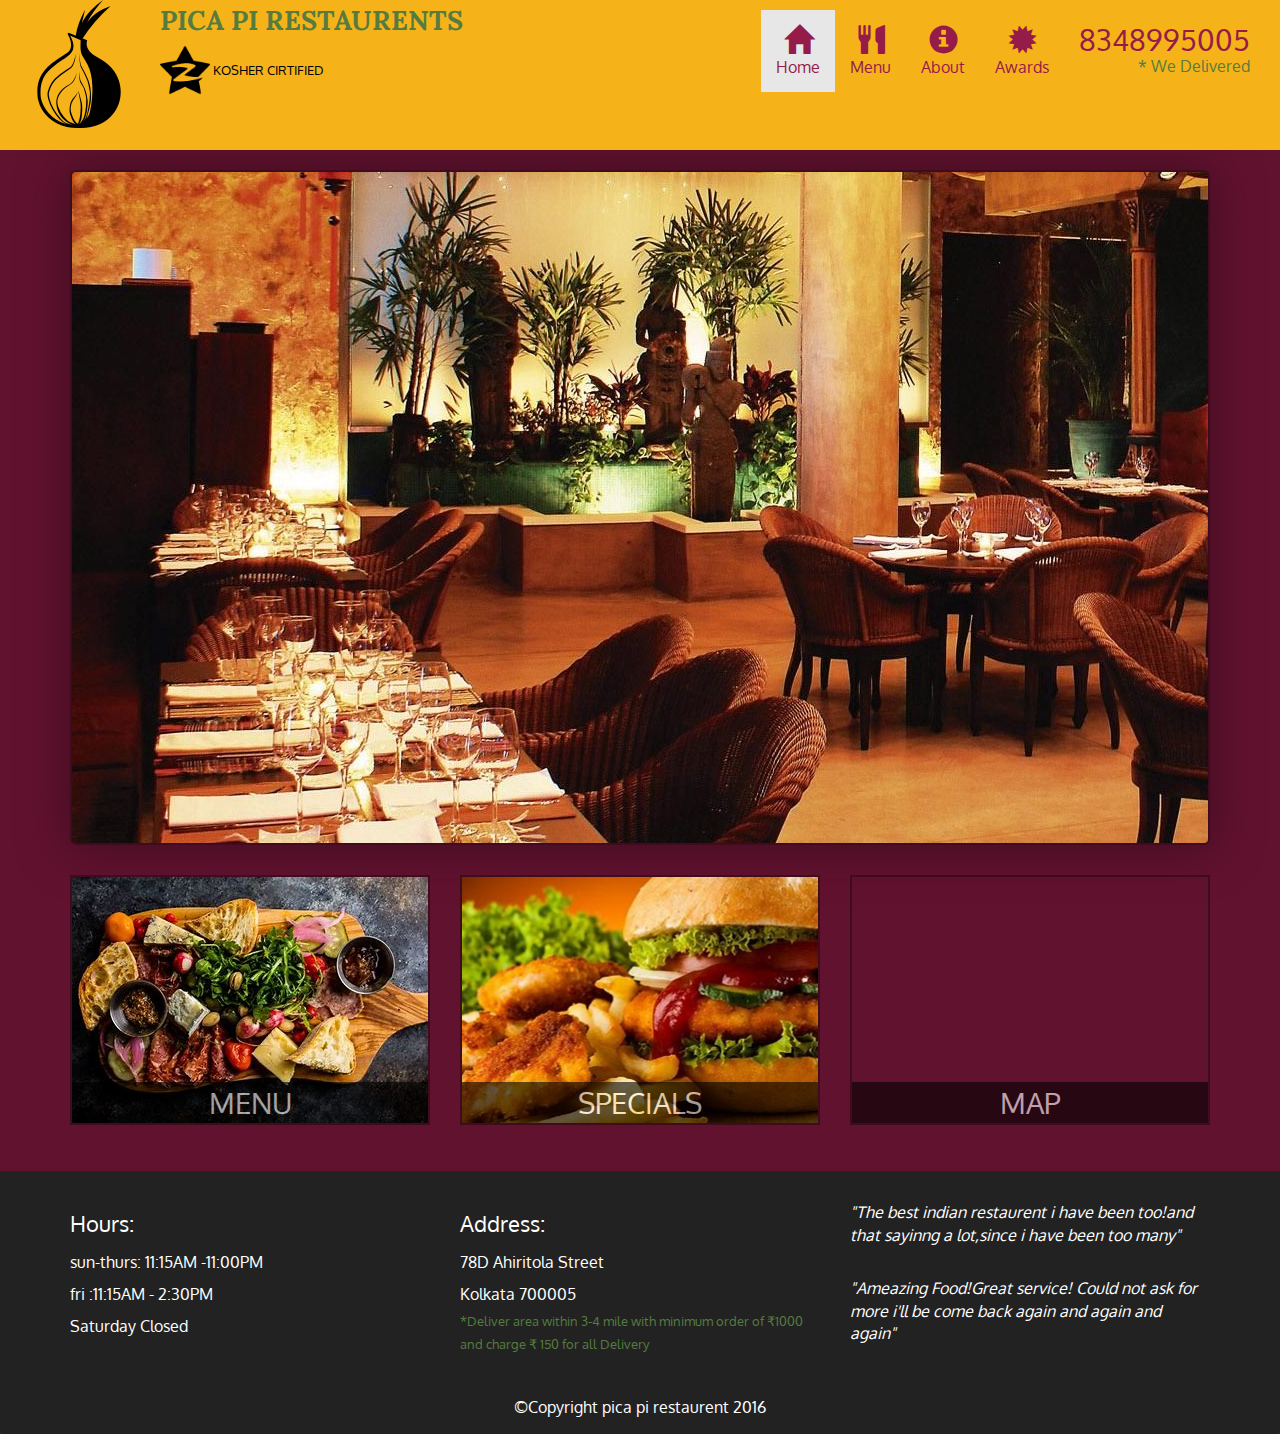
<file: BOOTSTRAP 3/index.html>
<!DOCTYPE html>
<html lang="en">

	<meta charset="utf-8">
	<meta http-equiv="X-UA-Compatible" content="IE=edge">
	<meta name="viewport" content="width=device-width,initial-scale=1">
	<link rel="stylesheet"href="css/bootstrap.min.css">
	<link rel="stylesheet" type="text/css" href="css/style.css">
	<link rel="stylesheet" type="text/css" href="https://fonts.googleapis.com/css?family=Oxygen:400,300,700">
	<link rel="stylesheet" type="text/css" href="https://fonts.googleapis.com/css?family=Lora:400,300,700">
  <title>PICA PI RESTAURENTS</title>
  <link rel="icon" type="image/gif" href="ICONS/codechef_logo.png">
</head>

<body>

  <header>
  	<nav id="header-nav" class="navbar navbar-default">

  		<div class="container-fluid">
             <div class="navbar-header">
                <a href="index.html"class="pull-left visible-md visible-lg">
                 	<div id="logo-img" alt="logo img"></div>
                 </a>

                 <div class="navbar-brand">
                 	<a href="index.html"><h1>PICA PI RESTAURENTS</h1></a>
                 	<p>
                 		<img src="ICONS/star0.png "height="50px" width="50px" alt="Kosher Cirtification">
                 		<span>Kosher Cirtified</span>
                 	</p>
                 </div>
                 
                <button id="navbarToggle" type="button" class="navbar-toggle collapsed"
                 data-toggle="collapse" data-target="#collapsable-nav" aria-expanded="false">
                 <span class="sr-only">Toggle navigation</span>
                  <span class="icon-bar"></span> 
                  <span class="icon-bar"></span> 
                  <span class="icon-bar"></span> 
                 </button>
            </div>


            <div id="collapsable-nav" class="collapse navbar-collapse">
              <ul id="nav-list" class="nav navbar-nav navbar-right">
               <li class="active">
                  <a href="index.html">
                    <span class="glyphicon glyphicon-home"></span>
                    <br class="hidden-xs">Home
                  </a>
                </li>

                <li>
                  <a href="menu-catagory.html">
                    <span class="glyphicon glyphicon-cutlery"></span>
                    <br class="hidden-xs">Menu
                  </a>
                </li>

                <li>
                  <a href="#">
                    <span class="glyphicon glyphicon-info-sign "></span>
                    <br class="hidden-xs">About
                  </a>
                </li>

                <li>
                  <a href="#">
                    <span class="glyphicon glyphicon-certificate"></span>
                    <br class="hidden-xs">Awards
                  </a>
                </li>

                <li id="phone" class="hidden-xs">
                  <a href="tel:8348995005">
                    <span>8348995005</span>
                  </a>
                  <div>* We Delivered</div>
                </li>
              </ul>
            </div>

  		</div>
  	</nav>
  </header>

       <div id="call-btn" class="visible-xs">
         <a  class="btn" href="tel:8348995005">
           <span class="glyphicon glyphicon-earphone"></span>
           8348995005
         </a>
       </div>
       <div id="xs-deliver" class="text-center visible-xs">*We Deliver
       </div>

       <div id="main-content" class="container">

         <div class="jumbotron">
           <img src="images/resturent768px.jpeg" class="img-responsive visible-xs">
         </div>

         <div id="home-tiles" class="row">

           <div class="col-md-4 col-sm-6 col-xs-12">
             <a href="menu-catagory.html">
               <div id="menu-tile">
                 <span>Menu</span>
               </div>
             </a>
           </div>

           <div class="col-md-4 col-sm-6 col-xs-12">
             <a href="single-catagory.html">
               <div id="special-tile">
                 <span>Specials</span>
               </div>
             </a>
           </div>

           <div class="col-md-4 col-sm-12 col-xs-12">
             <a href="https://goo.gl/maps/YdayAnycfQtxoCLR8" target="_blank">
               <div id="map-tile">
                  <iframe src="https://www.google.com/maps/embed?pb=!1m18!1m12!1m3!1d3683.578599496394!2d88.35498811479242!3d22.594858985171314!2m3!1f0!2f0!3f0!3m2!1i1024!2i768!4f13.1!3m3!1m2!1s0x3a0277cc02940a43%3A0x8ca24d6395b37972!2sAhiritola%20Sarbojanin%20Durgotsab!5e0!3m2!1sen!2sin!4v1600613908928!5m2!1sen!2sin" width="100%" height="250px" frameborder="0" style="border:0;" allowfullscreen="" aria-hidden="false" tabindex="0"></iframe>
                 <span>Map</span>
               </div>
             </a>
           </div>

         </div> <!--end of home-tile   -->

       </div>   <!--end of main content   -->

       <footer class="panel-footer">
        <div class="container">
          <div class="row">
            
              <section id="hours" class="col-sm-4">
                   <span>Hours:</span><br>
                   sun-thurs: 11:15AM -11:00PM<br>
                   fri :11:15AM - 2:30PM<br>
                   Saturday Closed
                   <hr class="visible-xs">              
              </section>
               <section id="address" class="col-sm-4">
                   <span>Address:</span><br>
                   78D Ahiritola Street<br>
                   Kolkata 700005<br>
                   <p>*Deliver area within 3-4 mile with minimum
                   order of &#x20B9;1000 and charge &#x20B9; 150 for all Delivery</p>
                   <hr class="visible-xs">              
              </section>
               <section id="testimonials" class="col-sm-4">
                   <p>"The best indian restaurent i have been too!and that sayinng a lot,since i have been too many"</p>
                   <p>"Ameazing Food!Great service! Could not ask for more
                    i'll be come back again and again and again"</p>
                  </section>

          </div>
        <div class="text-center">&copy;Copyright pica pi restaurent 2016</div>
      </div>
      </footer>


<!--jquery (Bootstrap JS plugins depends on it ) -->
<script type="text/javascript" src="js/jquery-3.5.1.min.js"></script>
<script type="text/javascript" src="js/bootstrap.min.js"></script>
<script type="text/javascript" src="js/script.js"></script>
</body>
</html>
</file>
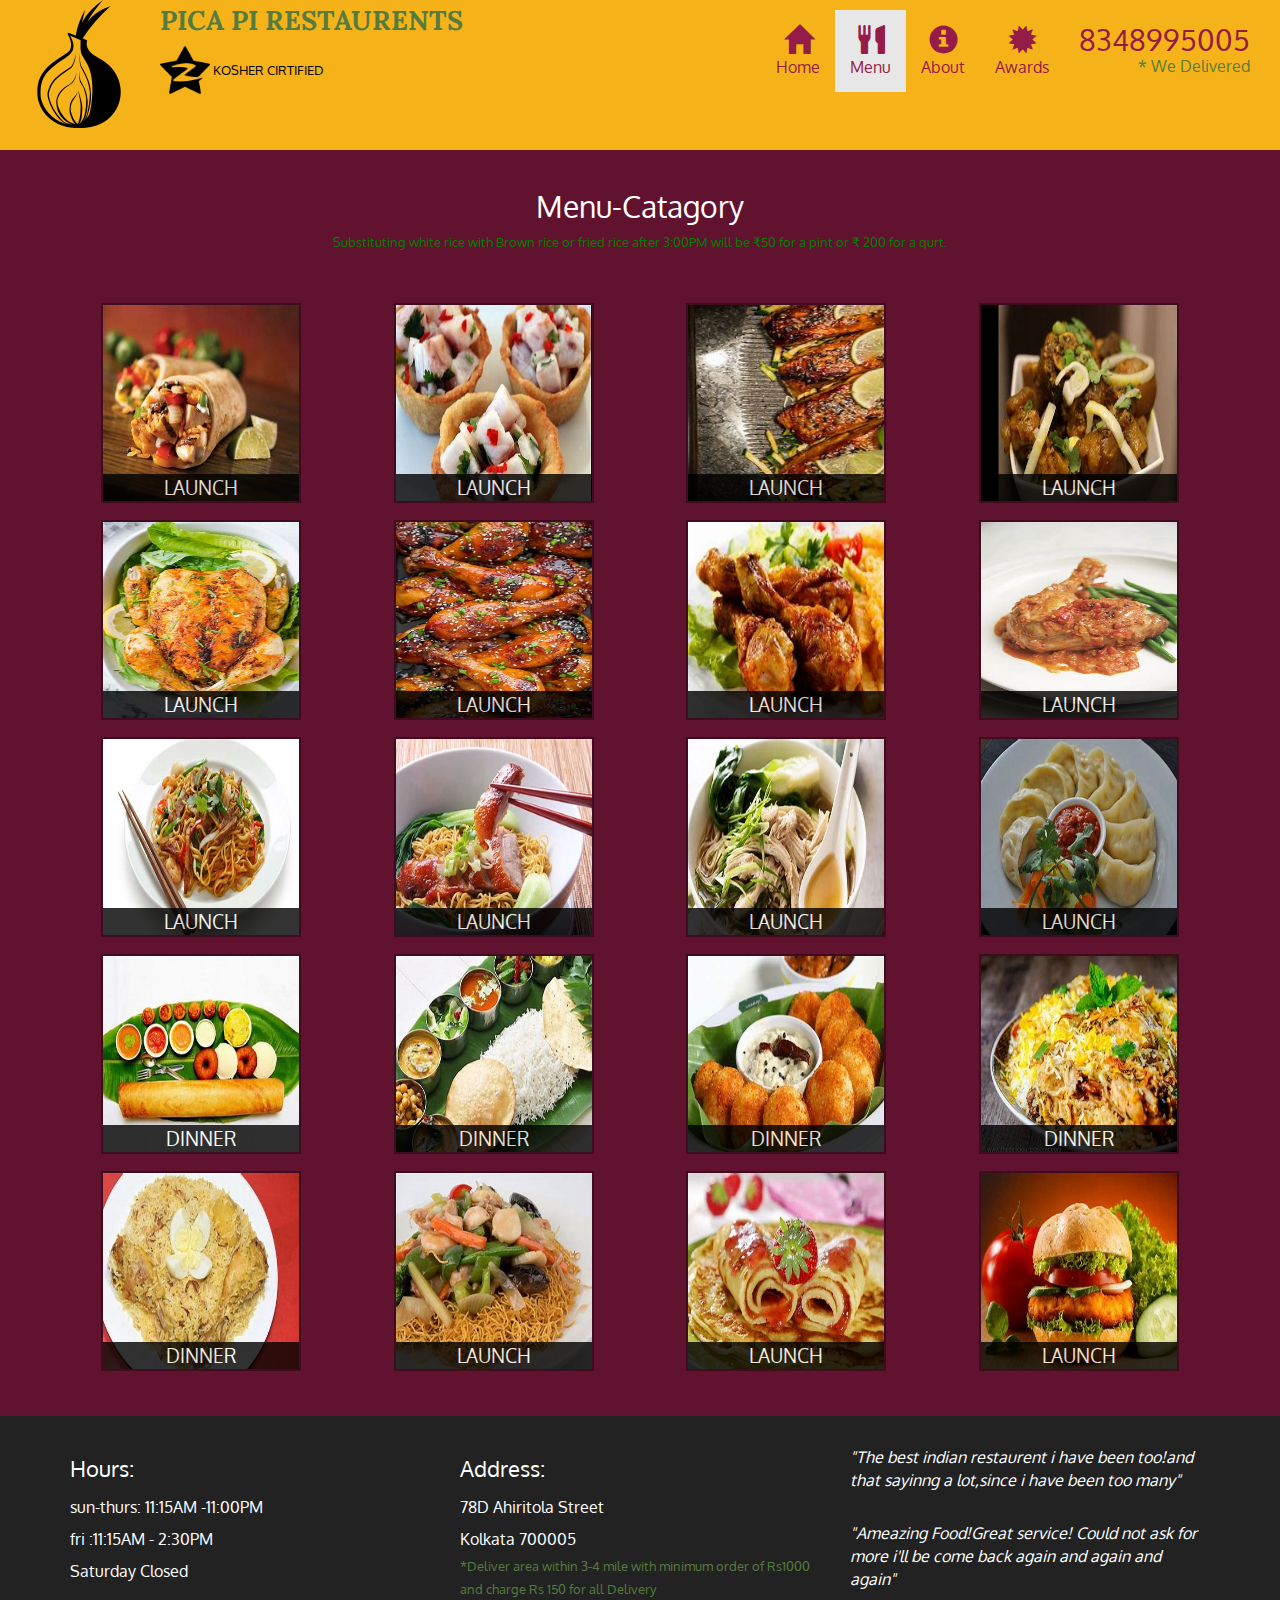
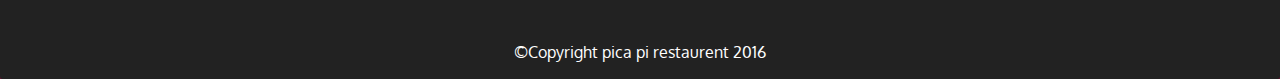
<file: BOOTSTRAP 3/menu-catagory.html>
<!DOCTYPE html>
<html lang="en">
<head>
	<meta charset="utf-8">
	<meta http-equiv="X-UA-Compatible" content="IE=edge">
	<meta name="viewport" content="width=device-width,initial-scale=1">
	<title>Menu page</title>
  <link rel="icon" type="image/gif" href="ICONS/codechef_logo.png">
	<link rel="stylesheet"href="css/bootstrap.min.css">
	<link rel="stylesheet" type="text/css" href="css/style.css">
	<link rel="stylesheet" type="text/css" href="https://fonts.googleapis.com/css?family=Oxygen:400,300,700">
	<link rel="stylesheet" type="text/css" href="https://fonts.googleapis.com/css?family=Lora:400,300,700">
</head>

<body>

  <header>
  	<nav id="header-nav" class="navbar navbar-default">

  		<div class="container-fluid">
             <div class="navbar-header">
                <a href="index.html"class="pull-left visible-md visible-lg">
                 	<div id="logo-img" alt="logo img"></div>
                 </a>

                 <div class="navbar-brand">
                 	<a href="index.html"><h1>PICA PI RESTAURENTS</h1></a>
                 	<p>
                 		<img src="ICONS/star0.png "height="50px" width="50px" alt="Kosher Cirtification">
                 		<span>Kosher Cirtified</span>
                 	</p>
                 </div>
                 
                <button type="button" class="navbar-toggle collapsed"
                 data-toggle="collapse" data-target="#collapsable-nav" aria-expanded="false">
                 <span class="sr-only">Toggle navigation</span>
                  <span class="icon-bar"></span> 
                  <span class="icon-bar"></span> 
                  <span class="icon-bar"></span> 
                 </button>
            </div>


            <div id="collapsable-nav" class="collapse navbar-collapse">
              <ul id="nav-list" class="nav navbar-nav navbar-right">
                <li>
                  <a href="index.html">
                    <span class="glyphicon glyphicon-home"></span>
                    <br class="hidden-xs">Home
                  </a>
                </li>
                <li class="active">
                  <a href="menu-catagory.html">
                    <span class="glyphicon glyphicon-cutlery"></span>
                    <br class="hidden-xs">Menu
                  </a>
                </li>

                <li>
                  <a href="#">
                    <span class="glyphicon glyphicon-info-sign "></span>
                    <br class="hidden-xs">About
                  </a>
                </li>

                <li>
                  <a href="#">
                    <span class="glyphicon glyphicon-certificate"></span>
                    <br class="hidden-xs">Awards
                  </a>
                </li>

                <li id="phone" class="hidden-xs">
                  <a href="tel:8348995005">
                    <span>8348995005</span>
                  </a>
                  <div>* We Delivered</div>
                </li>
              </ul>
            </div>

  		</div>
  	</nav>
  </header>   <!--  End of Header   -->

       <div id="call-btn" class="visible-xs">   <!--glyphicon design    -->
         <a  class="btn" href="tel:8348995005">
           <span class="glyphicon glyphicon-earphone"></span>
           8348995005
         </a>
       </div>
       <div id="xs-deliver" class="text-center visible-xs">*We Deliver
       </div>   



     <!--  Main contain start here    -->     
      <div id="main-content" class="container">
          <h2 id="menu-catagories-titles"class="text-center">
            Menu-Catagory
          </h2>
          <div class="text-center" style="color: green; font-size: 0.8em;">
            Substituting white rice with Brown rice or fried rice 
            after 3:00PM will be &#x20B9;50 for a pint or &#x20B9; 200 for a qurt.
          </div>

          <section class="row">     <!--  starting section    --> 

             <div class="col-md-3 col-sm-4 col-xs-6 col-xxs-12">
              <a href="single-catagory.html">
                <div class="catagory-tile">
                  <img src="images/food5.jpg" height="200" width="200" alt="launch"><span>Launch</span>
                </div>
              </a>
            </div>
            <div class="col-md-3 col-sm-4 col-xs-6 col-xxs-12">
              <a href="single-catagory.html">
                <div class="catagory-tile">
                  <img src="images/food6.jpg" height="200" width="200" alt="launch"><span>Launch</span>
                </div>
              </a>
            </div>
            <div class="col-md-3 col-sm-4 col-xs-6 col-xxs-12">
              <a href="single-catagory.html">
                <div class="catagory-tile">
                  <img src="images/food7.jpeg" height="200" width="200" alt="launch"><span>Launch</span>
                </div>
              </a>
            </div>
            <div class="col-md-3 col-sm-4 col-xs-6 col-xxs-12">
              <a href="single-catagory.html">
                <div class="catagory-tile">
                  <img src="images/food8.jpg" height="200" width="200" alt="launch"><span>Launch</span>
                </div>
              </a>
            </div>
            <div class="col-md-3 col-sm-4 col-xs-6 col-xxs-12">
              <a href="single-catagory.html">
                <div class="catagory-tile">
                  <img src="images/food9.jpg" height="200" width="200" alt="launch"><span>Launch</span>
                </div>
              </a>
            </div>
            <div class="col-md-3 col-sm-4 col-xs-6 col-xxs-12">
              <a href="single-catagory.html">
                <div class="catagory-tile">
                  <img src="images/food10.jpg" height="200" width="200" alt="launch"><span>Launch</span>
                </div>
              </a>
            </div>
            <div class="col-md-3 col-sm-4 col-xs-6 col-xxs-12">
              <a href="single-catagory.html">
                <div class="catagory-tile">
                  <img src="images/food11.jpg" height="200" width="200" alt="launch"><span>Launch</span>
                </div>
              </a>
            </div>
            <div class="col-md-3 col-sm-4 col-xs-6 col-xxs-12">
              <a href="single-catagory.html">
                <div class="catagory-tile">
                  <img src="images/food12.jpg" height="200" width="200" alt="launch"><span>Launch</span>
                </div>
              </a>
            </div>
            <div class="col-md-3 col-sm-4 col-xs-6 col-xxs-12">
              <a href="single-catagory.html">
                <div class="catagory-tile">
                  <img src="images/food13.jpg" height="200" width="200" alt="launch"><span>Launch</span>
                </div>
              </a>
            </div>
            <div class="col-md-3 col-sm-4 col-xs-6 col-xxs-12">
              <a href="single-catagory.html">
                <div class="catagory-tile">
                  <img src="images/food14.jpg" height="200" width="200" alt="launch"><span>Launch</span>
                </div>
              </a>
            </div>
            <div class="col-md-3 col-sm-4 col-xs-6 col-xxs-12">
              <a href="single-catagory.html">
                <div class="catagory-tile">
                  <img src="images/food16.jpeg" height="200" width="200" alt="launch"><span>Launch</span>
                </div>
              </a>
            </div>
            <div class="col-md-3 col-sm-4 col-xs-6 col-xxs-12">
              <a href="single-catagory.html">
                <div class="catagory-tile">
                  <img src="images/food17.jpg" height="200" width="200" alt="launch"><span>Launch</span>
                </div>
              </a>
            </div>
            <div class="col-md-3 col-sm-4 col-xs-6 col-xxs-12">
              <a href="single-catagory.html">
                <div class="catagory-tile">
                  <img src="images/food20.jpg" height="200" width="200" alt="launch"><span>Dinner</span>
                </div>
              </a>
            </div>
            <div class="col-md-3 col-sm-4 col-xs-6 col-xxs-12">
              <a href="single-catagory.html">
                <div class="catagory-tile">
                  <img src="images/food21.jpg" height="200" width="200" alt="launch"><span>Dinner</span>
                </div>
              </a>
            </div>
            <div class="col-md-3 col-sm-4 col-xs-6 col-xxs-12">
              <a href="single-catagory.html">
                <div class="catagory-tile">
                  <img src="images/food22.jpg" height="200" width="200" alt="launch"><span>Dinner</span>
                </div>
              </a>
            </div>
            <div class="col-md-3 col-sm-4 col-xs-6 col-xxs-12">
              <a href="single-catagory.html">
                <div class="catagory-tile">
                  <img src="images/food23.jpg" height="200" width="200" alt="launch"><span>Dinner</span>
                </div>
              </a>
            </div>
            <div class="col-md-3 col-sm-4 col-xs-6 col-xxs-12">
              <a href="single-catagory.html">
                <div class="catagory-tile">
                  <img src="images/food24.jpg" height="200" width="200" alt="launch"><span>Dinner</span>
                </div>
              </a>
            </div>
            <div class="col-md-3 col-sm-4 col-xs-6">
              <a href="single-catagory.html">
                <div class="catagory-tile">
                  <img src="images/food18.jpg" height="200" width="200" alt="launch"><span>Launch</span>
                </div>
              </a>
            </div>
            <div class="col-md-3 col-sm-4 col-xs-6 col-xxs-12">
              <a href="single-catagory.html">
                <div class="catagory-tile">
                  <img src="images/food1.jpeg" height="200" width="200" alt="launch"><span>Launch</span>
                </div>
              </a>
            </div>
            <div class="col-md-3 col-sm-4 col-xs-6 col-xxs-12">
              <a href="single-catagory.html">
                <div class="catagory-tile">
                  <img src="images/food3.jpeg" height="200" width="200" alt="launch"><span>Launch</span>
                </div>
              </a>
            </div>
          </section>

            </div>   <!--end of main content   -->

    


     <!--  footer     --> 
       <footer class="panel-footer">
        <div class="container">
          <div class="row">
            
              <section id="hours" class="col-sm-4">
                   <span>Hours:</span><br>
                   sun-thurs: 11:15AM -11:00PM<br>
                   fri :11:15AM - 2:30PM<br>
                   Saturday Closed
                   <hr class="visible-xs">              
              </section>
               <section id="address" class="col-sm-4">
                   <span>Address:</span><br>
                   78D Ahiritola Street<br>
                   Kolkata 700005<br>
                   <p>*Deliver area within 3-4 mile with minimum
                   order of Rs1000 and charge Rs 150 for all Delivery</p>
                   <hr class="visible-xs">              
              </section>
               <section id="testimonials" class="col-sm-4">
                   <p>"The best indian restaurent i have been too!and that sayinng a lot,since i have been too many"</p>
                   <p>"Ameazing Food!Great service! Could not ask for more
                    i'll be come back again and again and again"</p>
                  </section>

          </div>
        <div class="text-center">&copy;Copyright pica pi restaurent 2016</div>
      </div>
      </footer>


<!--jquery (Bootstrap JS plugins depends on it ) -->
<script type="text/javascript" src="js/jquery-3.5.1.min.js"></script>
<script type="text/javascript" src="js/bootstrap.min.js"></script>
<script type="text/javascript" src="js/script.js"></script>
</body>
</html>
</file>
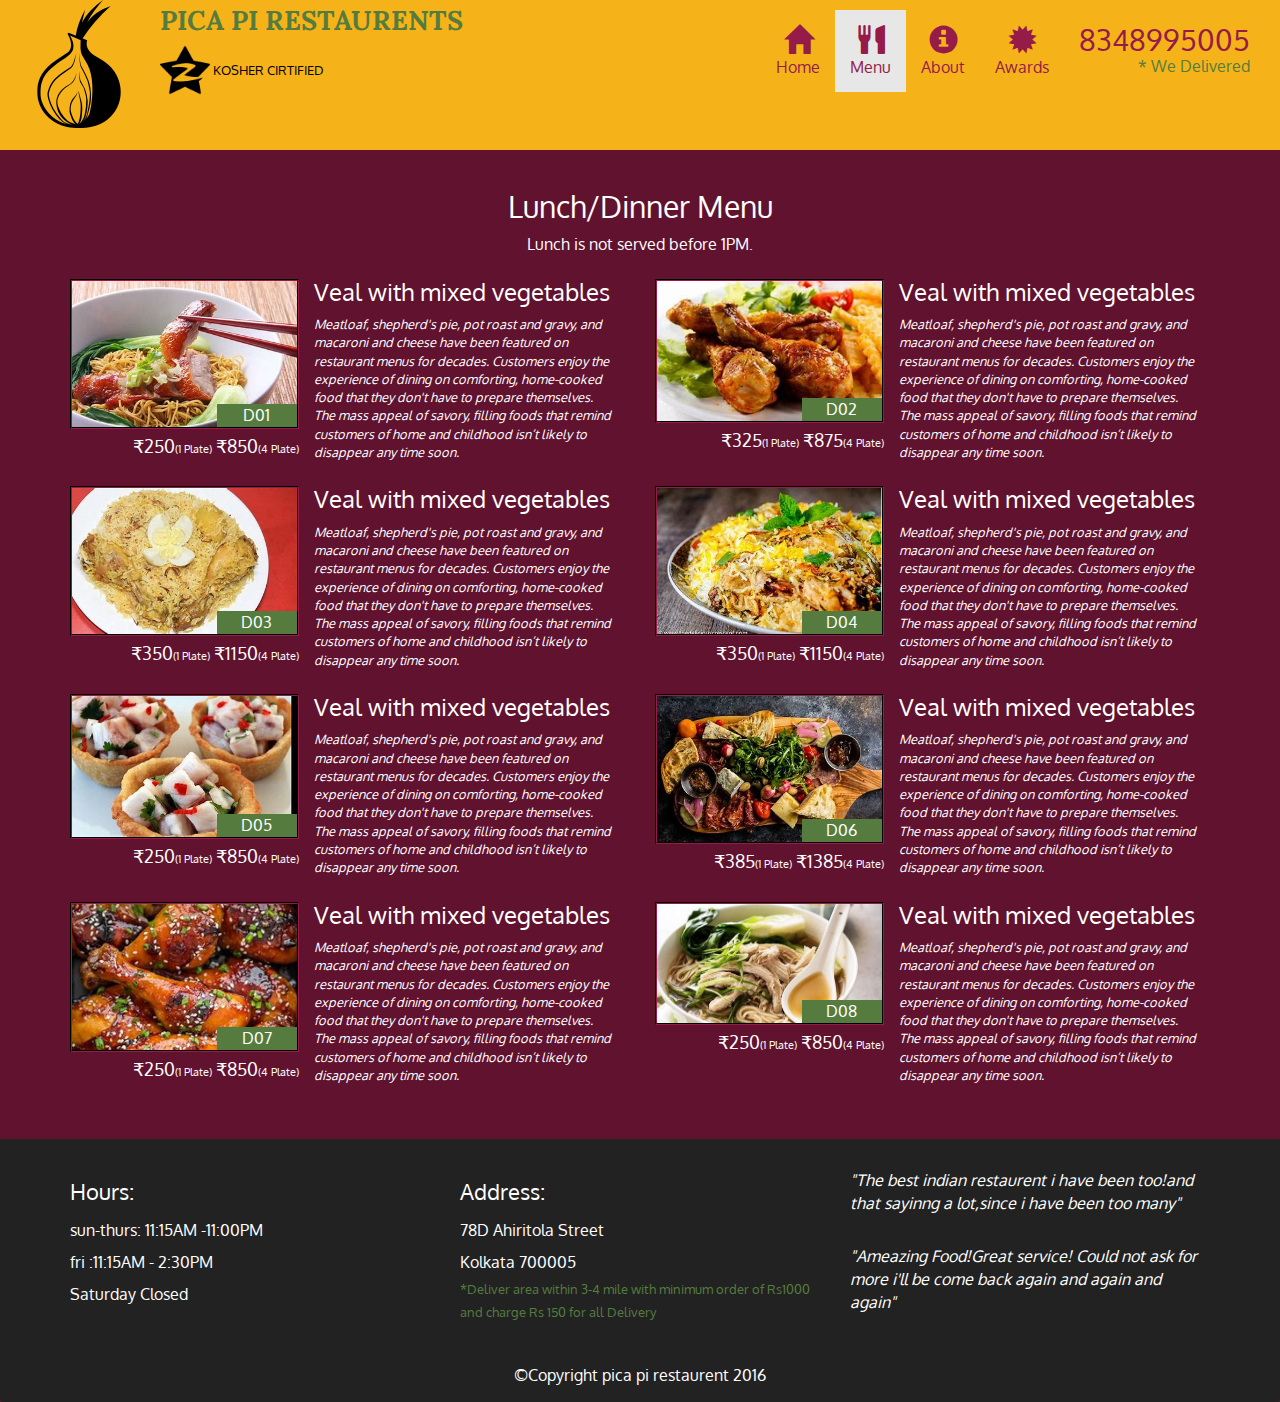
<file: BOOTSTRAP 3/single-catagory.html>
<!DOCTYPE html>
<html lang="en">
<head>
	<meta charset="utf-8">
	<meta http-equiv="X-UA-Compatible" content="IE=edge">
	<meta name="viewport" content="width=device-width,initial-scale=1">
	<title>Single Category page</title>
  <link rel="icon" type="image/gif" href="ICONS/codechef_logo.png">
	<link rel="stylesheet"href="css/bootstrap.min.css">
	<link rel="stylesheet" type="text/css" href="css/style.css">
	<link rel="stylesheet" type="text/css" href="https://fonts.googleapis.com/css?family=Oxygen:400,300,700">
	<link rel="stylesheet" type="text/css" href="https://fonts.googleapis.com/css?family=Lora:400,300,700">
</head>

<body>

  <header>
  	<nav id="header-nav" class="navbar navbar-default">

  		<div class="container-fluid">
             <div class="navbar-header">
                <a href="index.html"class="pull-left visible-md visible-lg">
                 	<div id="logo-img" alt="logo img"></div>
                 </a>

                 <div class="navbar-brand">
                 	<a href="index.html"><h1>PICA PI RESTAURENTS</h1></a>
                 	<p>
                 		<img src="ICONS/star0.png "height="50px" width="50px" alt="Kosher Cirtification">
                 		<span>Kosher Cirtified</span>
                 	</p>
                 </div>
                 
                <button type="button" class="navbar-toggle collapsed"
                 data-toggle="collapse" data-target="#collapsable-nav" aria-expanded="false">
                 <span class="sr-only">Toggle navigation</span>
                  <span class="icon-bar"></span> 
                  <span class="icon-bar"></span> 
                  <span class="icon-bar"></span> 
                 </button>
            </div>


            <div id="collapsable-nav" class="collapse navbar-collapse">
              <ul id="nav-list" class="nav navbar-nav navbar-right">
                 <li>
                  <a href="index.html">
                    <span class="glyphicon glyphicon-home"></span>
                    <br class="hidden-xs">Home
                  </a>
                </li>
                <li class="active">
                  <a href="menu-catagory.html">
                    <span class="glyphicon glyphicon-cutlery"></span>
                    <br class="hidden-xs">Menu
                  </a>
                </li>

                <li>
                  <a href="#">
                    <span class="glyphicon glyphicon-info-sign "></span>
                    <br class="hidden-xs">About
                  </a>
                </li>

                <li>
                  <a href="#">
                    <span class="glyphicon glyphicon-certificate"></span>
                    <br class="hidden-xs">Awards
                  </a>
                </li>

                <li id="phone" class="hidden-xs">
                  <a href="tel:8348995005">
                    <span>8348995005</span>
                  </a>
                  <div>* We Delivered</div>
                </li>
              </ul>
            </div>

  		</div>
  	</nav>
  </header>   <!--  End of Header   -->

       <div id="call-btn" class="visible-xs">   <!--glyphicon design    -->
         <a  class="btn" href="tel:8348995005">
           <span class="glyphicon glyphicon-earphone"></span>
           8348995005
         </a>
       </div>
       <div id="xs-deliver" class="text-center visible-xs">*We Deliver
       </div>   



     <!--  Main contain start here    -->     
      <div id="main-content" class="container">
          <h2 id="menu-catagories-title" class="text-center">
          Lunch/Dinner Menu</h2>
          <div class="text-center">
          Lunch is not served before 1PM.
          </div><br/>

          <section class="row">

            <div class="menu-item-tile col-md-6 col-sm-6">
              <div class="row">
                <div class="col-sm-5">
                  <div class="menu-item-photo">
                    <div>D01</div>
                    <img class="img-responsive" width="250" height="150" src="images/food14.jpg" alt="item">
                  </div>
                  <div class="menu-item-price">&#x20B9;250<span>(1 Plate)</span>
                  &#x20B9;850<span>(4 Plate)</span> 
                  </div>
                </div>
                  <div class="menu-item-description col-sm-7">
                    <h3 class="menu-item-title">Veal with mixed vegetables </h3>
                    <p class="menu-item-details">
                      Meatloaf, shepherd's pie, pot roast and gravy, and macaroni and cheese have been featured on restaurant menus for decades. Customers enjoy the experience of dining on comforting, home-cooked food that they don't have to prepare themselves. The mass appeal of savory, filling foods that remind customers of home and childhood isn’t likely to disappear any time soon.
                    </p>
                  </div>  
                </div>  
                <hr class="visible-xs">
              </div> 

              <div class="menu-item-tile col-md-6 col-sm-6">
              <div class="row">
                <div class="col-sm-5">
                  <div class="menu-item-photo">
                    <div>D02</div>
                    <img class="img-responsive" width="250" height="150" src="images/food11.jpg" alt="item">
                  </div>
                  <div class="menu-item-price">&#x20B9;325<span>(1 Plate)</span>
                  &#x20B9;875<span>(4 Plate)</span> 
                  </div>
                </div>
                  <div class="menu-item-description col-sm-7">
                    <h3 class="menu-item-title">Veal with mixed vegetables </h3>
                    <p class="menu-item-details">
                      Meatloaf, shepherd's pie, pot roast and gravy, and macaroni and cheese have been featured on restaurant menus for decades. Customers enjoy the experience of dining on comforting, home-cooked food that they don't have to prepare themselves. The mass appeal of savory, filling foods that remind customers of home and childhood isn’t likely to disappear any time soon.
                    </p>
                  </div>  
                </div>  
                <hr class="visible-xs">
              </div>  

             <div class="clearfix visible-md-block visible-lg-block"></div>

              <div class="menu-item-tile col-md-6 col-sm-6">
              <div class="row">
                <div class="col-sm-5">
                  <div class="menu-item-photo">
                    <div>D03</div>
                    <img class="img-responsive" width="250" height="150" src="images/food24.jpg" alt="item">
                  </div>
                  <div class="menu-item-price">&#x20B9;350<span>(1 Plate)</span>
                  &#x20B9;1150<span>(4 Plate)</span> 
                  </div>
                </div>
                  <div class="menu-item-description col-sm-7">
                    <h3 class="menu-item-title">Veal with mixed vegetables </h3>
                    <p class="menu-item-details">
                      Meatloaf, shepherd's pie, pot roast and gravy, and macaroni and cheese have been featured on restaurant menus for decades. Customers enjoy the experience of dining on comforting, home-cooked food that they don't have to prepare themselves. The mass appeal of savory, filling foods that remind customers of home and childhood isn’t likely to disappear any time soon.
                    </p>
                  </div>  
                </div>  
                <hr class="visible-xs">
              </div>

              <div class="menu-item-tile col-md-6 col-sm-6">
              <div class="row">
                <div class="col-sm-5">
                  <div class="menu-item-photo">
                    <div>D04</div>
                    <img class="img-responsive" width="250" height="150" src="images/food23.jpg" alt="item">
                  </div>
                  <div class="menu-item-price">&#x20B9;350<span>(1 Plate)</span>
                  &#x20B9;1150<span>(4 Plate)</span> 
                  </div>
                </div>
                  <div class="menu-item-description col-sm-7">
                    <h3 class="menu-item-title">Veal with mixed vegetables </h3>
                    <p class="menu-item-details">
                      Meatloaf, shepherd's pie, pot roast and gravy, and macaroni and cheese have been featured on restaurant menus for decades. Customers enjoy the experience of dining on comforting, home-cooked food that they don't have to prepare themselves. The mass appeal of savory, filling foods that remind customers of home and childhood isn’t likely to disappear any time soon.
                    </p>
                  </div>  
                </div>  
                <hr class="visible-xs">
              </div> 
              <div class="clearfix visible-md-block visible-lg-block"></div>

              <div class="menu-item-tile col-md-6 col-sm-6">
              <div class="row">
                <div class="col-sm-5">
                  <div class="menu-item-photo">
                    <div>D05</div>
                    <img class="img-responsive" width="250" height="150" src="images/food6.jpg" alt="item">
                  </div>
                  <div class="menu-item-price">&#x20B9;250<span>(1 Plate)</span>
                  &#x20B9;850<span>(4 Plate)</span> 
                  </div>
                </div>
                  <div class="menu-item-description col-sm-7">
                    <h3 class="menu-item-title">Veal with mixed vegetables </h3>
                    <p class="menu-item-details">
                      Meatloaf, shepherd's pie, pot roast and gravy, and macaroni and cheese have been featured on restaurant menus for decades. Customers enjoy the experience of dining on comforting, home-cooked food that they don't have to prepare themselves. The mass appeal of savory, filling foods that remind customers of home and childhood isn’t likely to disappear any time soon.
                    </p>
                  </div>  
                </div>  
                <hr class="visible-xs">
              </div>  
              <div class="menu-item-tile col-md-6 col-sm-6">
              <div class="row">
                <div class="col-sm-5">
                  <div class="menu-item-photo">
                    <div>D06</div>
                    <img class="img-responsive" width="250" height="150" src="images/food4.jpeg" alt="item">
                  </div>
                  <div class="menu-item-price">&#x20B9;385<span>(1 Plate)</span>
                  &#x20B9;1385<span>(4 Plate)</span> 
                  </div>
                </div>
                  <div class="menu-item-description col-sm-7">
                    <h3 class="menu-item-title">Veal with mixed vegetables </h3>
                    <p class="menu-item-details">
                      Meatloaf, shepherd's pie, pot roast and gravy, and macaroni and cheese have been featured on restaurant menus for decades. Customers enjoy the experience of dining on comforting, home-cooked food that they don't have to prepare themselves. The mass appeal of savory, filling foods that remind customers of home and childhood isn’t likely to disappear any time soon.
                    </p>
                  </div>  
                </div>  
                <hr class="visible-xs">
              </div>
              <div class="clearfix visible-md-block visible-lg-block"></div>   
              <div class="menu-item-tile col-md-6 col-sm-6">
              <div class="row">
                <div class="col-sm-5">
                  <div class="menu-item-photo">
                    <div>D07</div>
                    <img class="img-responsive" width="250" height="150" src="images/food10.jpg" alt="item">
                  </div>
                  <div class="menu-item-price">&#x20B9;250<span>(1 Plate)</span>
                  &#x20B9;850<span>(4 Plate)</span> 
                  </div>
                </div>
                  <div class="menu-item-description col-sm-7">
                    <h3 class="menu-item-title">Veal with mixed vegetables </h3>
                    <p class="menu-item-details">
                      Meatloaf, shepherd's pie, pot roast and gravy, and macaroni and cheese have been featured on restaurant menus for decades. Customers enjoy the experience of dining on comforting, home-cooked food that they don't have to prepare themselves. The mass appeal of savory, filling foods that remind customers of home and childhood isn’t likely to disappear any time soon.
                    </p>
                  </div>  
                </div>  
                <hr class="visible-xs">
              </div>     
               
               <div class="menu-item-tile col-md-6 col-sm-6">
              <div class="row">
                <div class="col-sm-5">
                  <div class="menu-item-photo">
                    <div>D08</div>
                    <img class="img-responsive" width="250" height="150" src="images/food16.jpeg" alt="item">
                  </div>
                  <div class="menu-item-price">&#x20B9;250<span>(1 Plate)</span>
                  &#x20B9;850<span>(4 Plate)</span> 
                  </div>
                </div>
                  <div class="menu-item-description col-sm-7">
                    <h3 class="menu-item-title">Veal with mixed vegetables </h3>
                    <p class="menu-item-details">
                      Meatloaf, shepherd's pie, pot roast and gravy, and macaroni and cheese have been featured on restaurant menus for decades. Customers enjoy the experience of dining on comforting, home-cooked food that they don't have to prepare themselves. The mass appeal of savory, filling foods that remind customers of home and childhood isn’t likely to disappear any time soon.
                    </p>
                  </div>  
                </div>  
                <hr class="visible-xs">
              </div>   
              <div class="clearfix visible-md-block visible-lg-block"></div>  
          </section>
     </div>   <!--end of main content   -->

    


     <!--  footer     --> 
       <footer class="panel-footer">
        <div class="container">
          <div class="row">
            
              <section id="hours" class="col-sm-4">
                   <span>Hours:</span><br>
                   sun-thurs: 11:15AM -11:00PM<br>
                   fri :11:15AM - 2:30PM<br>
                   Saturday Closed
                   <hr class="visible-xs">              
              </section>
               <section id="address" class="col-sm-4">
                   <span>Address:</span><br>
                   78D Ahiritola Street<br>
                   Kolkata 700005<br>
                   <p>*Deliver area within 3-4 mile with minimum
                   order of Rs1000 and charge Rs 150 for all Delivery</p>
                   <hr class="visible-xs">              
              </section>
               <section id="testimonials" class="col-sm-4">
                   <p>"The best indian restaurent i have been too!and that sayinng a lot,since i have been too many"</p>
                   <p>"Ameazing Food!Great service! Could not ask for more
                    i'll be come back again and again and again"</p>
                  </section>

          </div>
        <div class="text-center">&copy;Copyright pica pi restaurent 2016</div>
      </div>
      </footer>


<!--jquery (Bootstrap JS plugins depends on it ) -->
<script type="text/javascript" src="js/jquery-3.5.1.min.js"></script>
<script type="text/javascript" src="js/bootstrap.min.js"></script>
<script type="text/javascript" src="js/script.js"></script>
</body>
</html>
</file>
<file: BOOTSTRAP 3/css/style.css>
/*.row{
	margin-bottom: 15px;
}
.row > div{
	background-color: grey;
	border: 2px solid red;
}*/
body{
	background-color:#61122f;
	font-family:'Oxygen',sans-serif;
	color: #fff;
	font-size: 16px;
}
#header-nav{
	background-color: #f6b319;
	border-radius: 0;
	border: 0;
}
#logo-img{
	background: url("../ICONS/onion.png");
	background-repeat: no-repeat;
	width: 150px;
	height: 150px;
	margin: 0;
	padding: 0;
}
.navbar-brand{
	padding: 10px;
}
.navbar-brand h1{
	font-family: 'Lora',sans-serif;
	color: #557c3e;
	font-size: 1.5em;
	text-transform: uppercase;
	font-weight: bold;
	margin-top: 0;
	margin-bottom: 0;
	line-height: .75;
}
.navbar-brand a:hover , .navbar-brand a:focus{
	text-decoration: none;
}
.navbar-brand p{
	color: #000;
	text-transform: uppercase;
	font-size: .7em;
	margin-top: 15px;
}
.navbar-brand p span{
	vertical-align: middle;
}
h1:hover{
    transition: 3s;
    font-size: 1.8em;
}
#nav-list{
	margin-top: 10px;
}
#nav-list a{
	color: #951C49;
	text-align: center;
}
#nav-list a:hover{
	transition: 4s;
	background-color: #e7e7e7;
}
#nav-list a span{
	font-size: 1.8em;
}
#phone{
	margin-top: 5px;
}
#phone a{
	text-align: right;
	padding-bottom: 0;
}
#phone div{
	color: #557C3E;
	text-align:right;
	padding-right: 15px;
}
.navber-header button .navbar-toggle,.navbar-header .icon-bar{
	border: 1px solid #61122F;
}
.navbar-header button.navbar-toggle{
	clear: both;
	margin-top: -30px;
}
   /*      end of header        */

/*    single-catagory-page    */

.menu-item-tile{
	margin-bottom: 15px;
}
.menu-item-tile hr{
	width: 80%;
}
.menu-item-tile .menu-item-price{
	font-size: 1.1em;
	text-align: right;
    margin-top: -15px;
    margin-right: -15px;
}
.menu-item-tile .menu-item-price span{
	font-size: 0.6em;
}
.menu-item-photo{
	position: relative;
	border: 2px groove #3F0C1F;
	overflow: hidden;
	padding: 0;
	margin-left: auto;
	margin-right: -15px;
	margin-bottom: 20px;
	max-width: 250px;
	max-height: 150px;
}
.menu-item-photo div{
	background-color:#557C3E;
	text-align: center;
	bottom: 0;
	right: 0;
	width: 80px;
	position: absolute;
}
.menu-item-description{
	padding-right: 25px;
}
h3.menu-item-title{
	margin: 0 0 10px;
}
.menu-item-details{
	font-size: 0.8em;
	font-style: italic;
}

/*    end of single-category page    */


 /*      MENU CATAGORY PAGE    */
.catagory-tile{
	height: 200px;
	width: 200px;
	position: relative;
	border : 2px solid #3F0C1F;
	overflow: hidden;
	margin: 2px auto 15px auto;
}
.catagory-tile  span{
	position: absolute;
	bottom: 0;
	right:0;
	width: 100%;
	text-align: center;
	font-size: 1.2em;
	text-transform: uppercase;
	background-color: #000;
	color: #FFF;
	opacity: 0.8;
}
.catagory-tile:hover{
	box-shadow: 0 1px 5px 1px #cccccc;
}
#menu-catagories-titles + div{
	margin-bottom: 50px;
}

/*   end of menu-catagory-page    */ 



   /*        home page          */
.container .jumbotron{
	box-shadow: 0 0 50px #3F0C1F;
	border: 2px solid #3F0C1F;
}

#menu-tile,#special-tile,#map-tile{
	height: 250px;
	width: 100%;
	margin-bottom: 16px;
	position: relative;
	border: 2px solid #3F0C1F;
	overflow: hidden;
}
#menu-tile:hover,#special-tile:hover,#map-tile:hover
{
	box-shadow: 0 1px 5px 1px #cccccc;
}
#menu-tile{
	background: url(../images/food4.jpeg);
	background-repeat: no-repeat;
	background-position: center;
}
#special-tile{
	background: url(../images/food2.jpeg);
	background-repeat: no-repeat;
	background-position: center;
}
#menu-tile span,#special-tile span,#map-tile span{
	position: absolute;
	bottom: 0;
	right: 0;
	width: 100%;
	text-transform: uppercase;
	text-align: center;
	font-size: 1.8em;
	background-color: #000;
	color: #fff;
	opacity: 0.6;
}
        /* footer     */
.panel-footer{
	margin-top: 30px;
	padding-top: 30px;
	padding-bottom: 15px;
	background-color: #222;
	border-top: 0;
}
.panel-footer div.row{
	margin-bottom: 30px;
}
#hours,#address{
	line-height: 2;
}
#testimonials{
	font-style: italic;
}
#hours > span ,#address > span{
	font-size: 1.4em;
}
#address p{
	color: #557C3E;
	font-size: .8em;
	line-height: 1.8;
}
#testimonials p:nth-child(2){
	margin-top: 30px;
}
  /*   end of footer     */
  /*   home page      */
@media(min-width: 1200px){
	.container .jumbotron{
		background: url(../images/resturent1200px.jpeg);
		background-repeat: no-repeat;
		height: 675px;
	}

}
@media(min-width: 992px) and (max-width: 1199px){
	#logo-img{
	background: url("../ICONS/onion1.png");
	background-repeat: no-repeat;
	width: 90px;
	height: 90px;
	margin: 5px 5px 5px 0;
}
.container .jumbotron{
		background: url(../images/resturent1200px.jpg);
		background-repeat: no-repeat;
		height: 570px;
	}

}
@media(min-width: 768px) and (max-width: 991px){

    .container .jumbotron{
		background: url(../images/resturent1200px.jpeg);
		background-repeat: no-repeat;
		height: 450px;
	}
}
@media(max-width: 767px){
	/*header     */
	.navbar-brand{
		padding-top: 10px;
		height: 80px;
	}
	.navbar-brand h1{      /* restrurent name  */
		padding-top: 10px;
		font-size: 5vw;/* vw==>viewport width     1vw= 1% of viewport*/
	}
	.navbar-brand p{       /* cosher certified*/
           font-size: .6em;
           margin-top: 12px;
	}
	.navbar-brand p img{
		height: 30px;
	}
	#collapsable-nav a{
	font-size: 1.2em;
    }
   #collapsable-nav a span{
	font-size: 1em;
	margin-right: 5px;
    }
    #call-btn > a{
	font-size: 1.5em;
	display: block;
	margin: 0 20px;
	padding: 10px;
	border: 2px solid #fff;
	background-color: #f6b319;
	text-align: center;
	color: #951C49;
}
#xs-deliver{
	margin-top: 5px;
	font-size: .7em;
	letter-spacing: .1em;
	text-transform: uppercase;
	font-weight: bold;
}
.container .jumbotron{
	margin-top: 30px;
	padding: 0;	
}
#menu-tile,#special-tile{
	width: 360px;
    margin: 0 auto 15px;
}
.panel-footer section{
	margin-bottom: 30px;
	text-align: center;
}
.panel-footer section:nth-child(3){
    margin-bottom: 0;
}
.panel-footer section hr{
	width: 50%;
}

.menu-item-tile .menu-item-photo{
	margin-left: auto;
	margin-right: auto;
}
.menu-item-tile .menu-item-price{
	text-align: center;
}
.menu-item-description{
	text-align: center;
}
}
@media(max-width: 479px){
	.navbar-brand h1{
		padding-top: 5px;
		font-size: 6vw;
	}
	#menu-tile,#special-tile{
	width: 260px;
    margin: 0 auto 15px;
    }
  .col-xxs-12{
  position: relative;
  min-height: 1px;
  padding-right: 15px;
  padding-left: 15px;
  float: left;
  width: 100%;
  }

}
</file>
